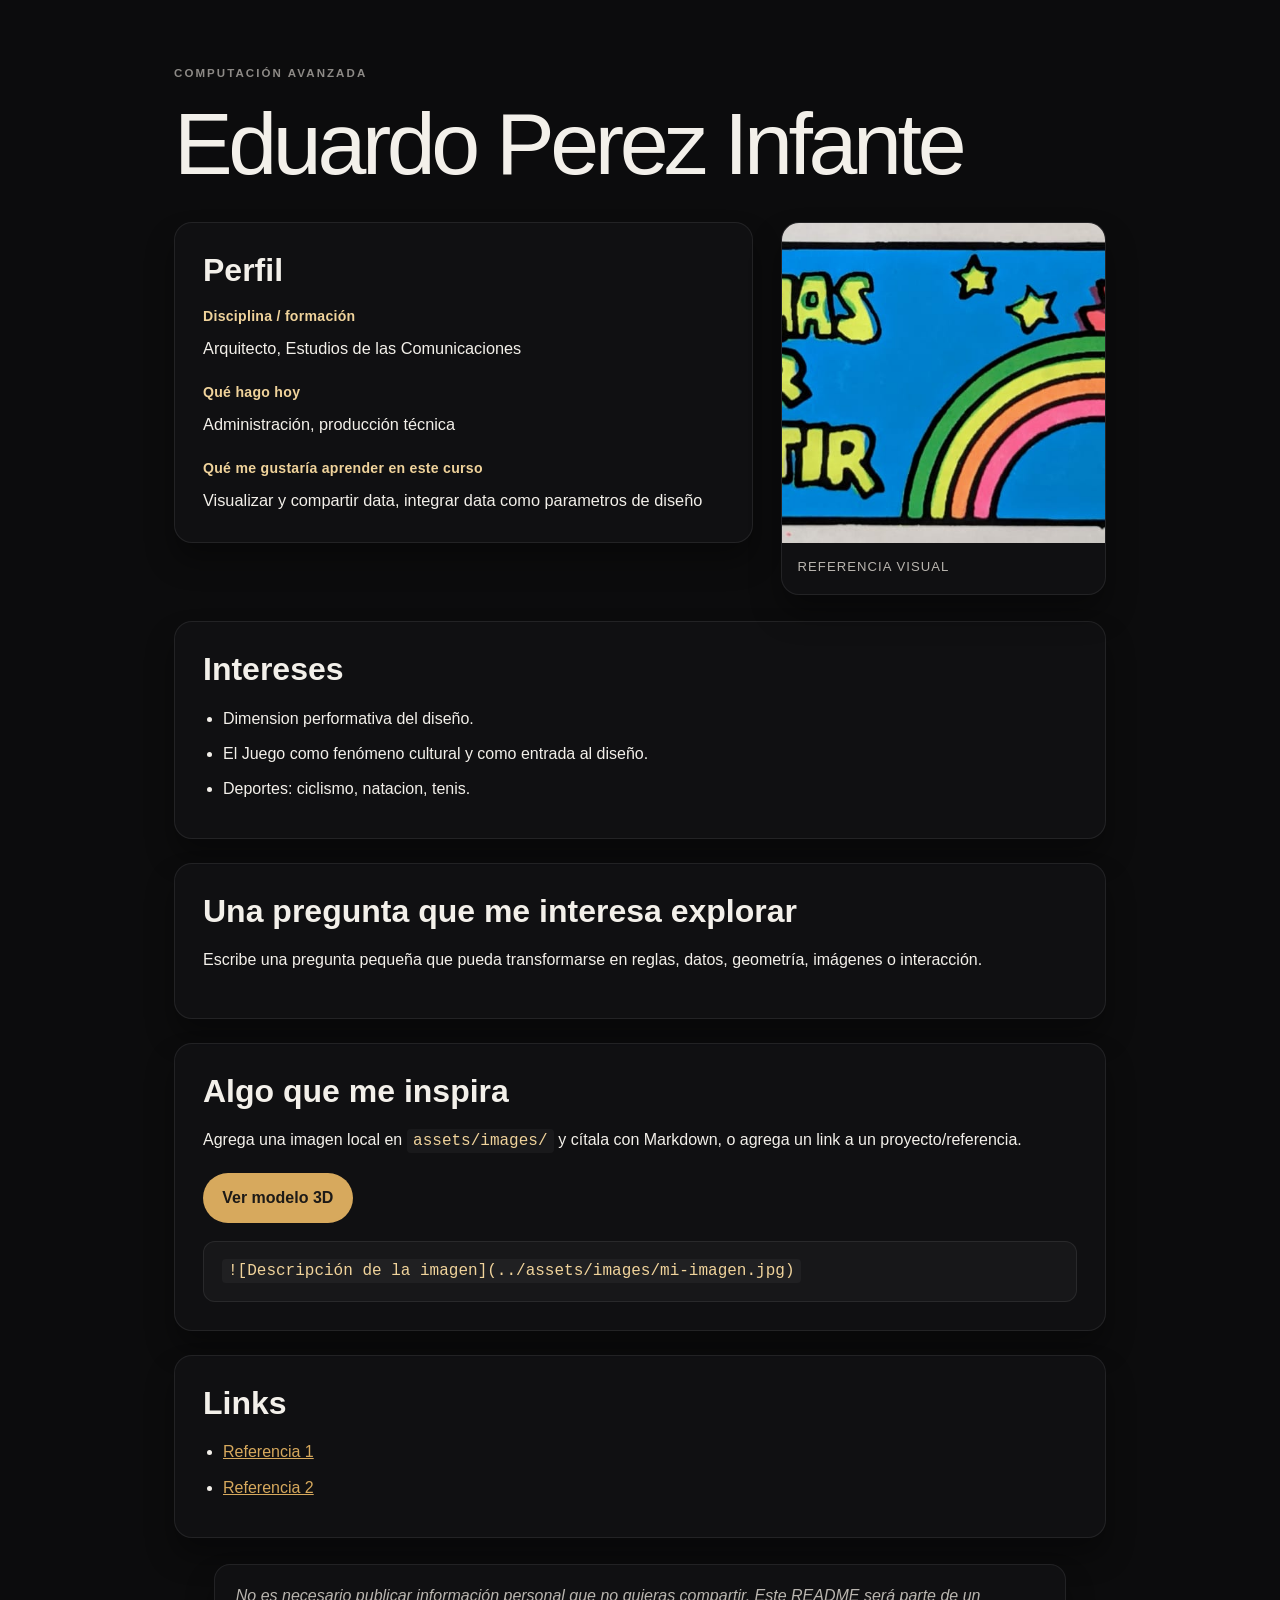
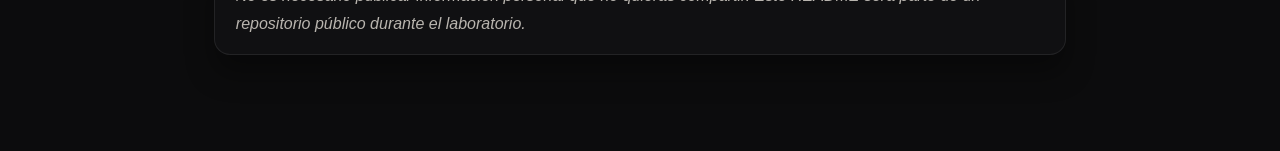
<file: index.html>
<!doctype html>
<html lang="es">
  <head>
    <meta charset="utf-8">
    <meta name="viewport" content="width=device-width, initial-scale=1">
    <meta
      name="description"
      content="Perfil de Eduardo Perez Infante para Computación Avanzada."
    >
    <title>Eduardo Perez Infante | Computación Avanzada</title>
    <link rel="stylesheet" href="styles.css">
  </head>
  <body>
    <main class="page">
      <header class="hero">
        <p class="eyebrow">COMPUTACIÓN AVANZADA</p>
        <h1>Eduardo Perez Infante</h1>
      </header>

      <section class="profile">
        <div class="profile-copy">
          <h2>Perfil</h2>
          <dl class="facts">
            <div>
              <dt>Disciplina / formación</dt>
              <dd>Arquitecto, Estudios de las Comunicaciones</dd>
            </div>
            <div>
              <dt>Qué hago hoy</dt>
              <dd>Administración, producción técnica</dd>
            </div>
            <div>
              <dt>Qué me gustaría aprender en este curso</dt>
              <dd>Visualizar y compartir data, integrar data como parametros de diseño</dd>
            </div>
          </dl>
        </div>

        <figure class="artwork">
          <img src="assets/images/gracias.jpg" alt="Referencia visual del proyecto">
          <figcaption>Referencia visual</figcaption>
        </figure>
      </section>

      <section class="section">
        <h2>Intereses</h2>
        <ul class="list">
          <li>Dimension performativa del diseño.</li>
          <li>El Juego como fenómeno cultural y como entrada al diseño.</li>
          <li>Deportes: ciclismo, natacion, tenis.</li>
        </ul>
      </section>

      <section class="section">
        <h2>Una pregunta que me interesa explorar</h2>
        <p>
          Escribe una pregunta pequeña que pueda transformarse en reglas, datos,
          geometría, imágenes o interacción.
        </p>
      </section>

      <section class="section">
        <h2>Algo que me inspira</h2>
        <p>
          Agrega una imagen local en <code>assets/images/</code> y cítala con Markdown,
          o agrega un link a un proyecto/referencia.
        </p>

        <div class="media-note">
          <a href="assets/models/replica_cabeza_recuay.glb" class="button">Ver modelo 3D</a>
          <pre><code>![Descripción de la imagen](../assets/images/mi-imagen.jpg)</code></pre>
        </div>
      </section>

      <section class="section">
        <h2>Links</h2>
        <ul class="links">
          <li><a href="https://example.com">Referencia 1</a></li>
          <li><a href="https://example.com">Referencia 2</a></li>
        </ul>
      </section>

      <blockquote class="note">
        No es necesario publicar información personal que no quieras compartir. Este
        README será parte de un repositorio público durante el laboratorio.
      </blockquote>
    </main>
  </body>
</html>
</file>
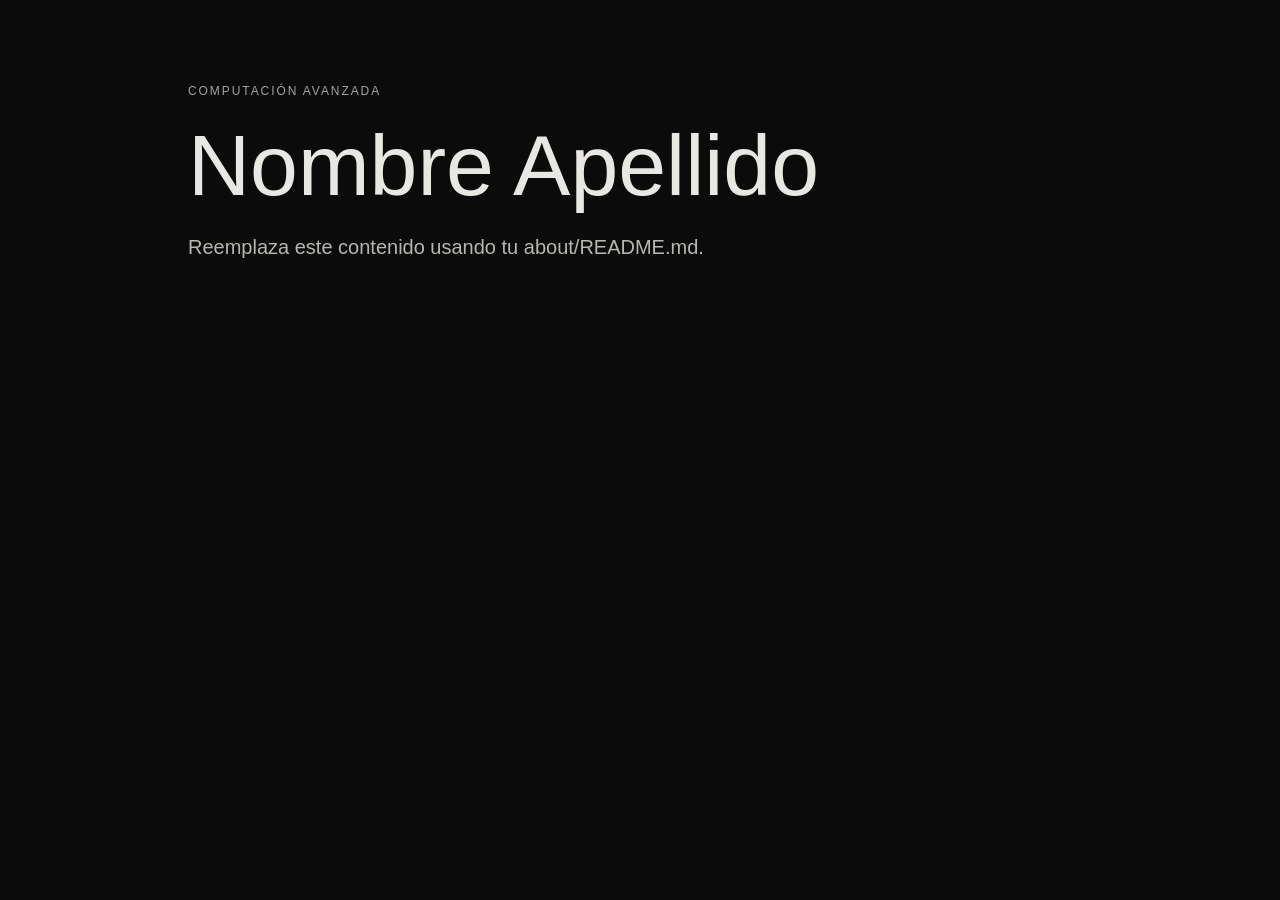
<file: templates/site-basic/index.html>
<!doctype html>
<html lang="es">
<head>
  <meta charset="utf-8">
  <meta name="viewport" content="width=device-width, initial-scale=1">
  <title>Computación Avanzada - About</title>
  <link rel="stylesheet" href="styles.css">
</head>
<body>
  <main class="page">
    <p class="eyebrow">COMPUTACIÓN AVANZADA</p>
    <h1>Nombre Apellido</h1>
    <p class="lead">Reemplaza este contenido usando tu about/README.md.</p>
  </main>
</body>
</html>
</file>
<file: styles.css>
:root {
  --bg: #0c0c0d;
  --panel: #121315;
  --panel-border: rgba(255, 255, 255, 0.08);
  --text: #f3f0ea;
  --muted: #b9b5af;
  --soft: #8d8a86;
  --accent: #d7a95d;
  --accent-strong: #f0d39b;
  --shadow: rgba(0, 0, 0, 0.34);
}

* {
  box-sizing: border-box;
}

html {
  scroll-behavior: smooth;
}

body {
  margin: 0;
  background: var(--bg);
  color: var(--text);
  font-family: Arial, Helvetica, sans-serif;
  line-height: 1.7;
}

img {
  max-width: 100%;
  display: block;
}

.page {
  max-width: 980px;
  margin: 0 auto;
  padding: 64px 24px 80px;
}

.hero {
  margin-bottom: 32px;
}

.eyebrow {
  margin: 0;
  color: var(--soft);
  text-transform: uppercase;
  letter-spacing: 0.18em;
  font-size: 0.72rem;
  font-weight: 700;
}

h1 {
  margin: 18px 0 0;
  font-size: clamp(2.8rem, 7vw, 5.5rem);
  line-height: 0.96;
  letter-spacing: -0.05em;
  font-weight: 500;
}

h2 {
  margin: 0 0 16px;
  font-size: clamp(1.4rem, 3vw, 2rem);
  line-height: 1.2;
  font-weight: 600;
}

.profile {
  display: grid;
  grid-template-columns: minmax(0, 1.6fr) minmax(260px, 0.9fr);
  gap: 28px;
  align-items: start;
  margin: 36px 0 26px;
}

.profile-copy,
.section,
.note {
  background: rgba(18, 19, 21, 0.72);
  border: 1px solid var(--panel-border);
  box-shadow: 0 18px 28px var(--shadow);
}

.profile-copy,
.section {
  border-radius: 18px;
  padding: 28px;
}

.facts {
  margin: 0;
  display: grid;
  gap: 18px;
}

.facts div {
  display: grid;
  gap: 6px;
}

.facts dt {
  color: var(--accent-strong);
  font-weight: 700;
  font-size: 0.88rem;
  letter-spacing: 0.02em;
}

.facts dd {
  margin: 0;
  color: var(--text);
  font-size: 1.02rem;
}

.artwork {
  margin: 0;
  background: rgba(18, 19, 21, 0.72);
  border: 1px solid var(--panel-border);
  border-radius: 18px;
  overflow: hidden;
  box-shadow: 0 18px 30px var(--shadow);
}

.artwork img {
  width: 100%;
  height: 100%;
  min-height: 320px;
  object-fit: cover;
}

.artwork figcaption {
  padding: 0.8rem 1rem 1rem;
  color: var(--muted);
  font-size: 0.82rem;
  letter-spacing: 0.08em;
  text-transform: uppercase;
}

.section {
  margin-top: 24px;
}

.list,
.links {
  margin: 0;
  padding-left: 1.25rem;
  color: var(--text);
}

.list li,
.links li {
  margin-bottom: 0.5rem;
}

.code,
pre,
code {
  font-family: "SFMono-Regular", Consolas, "Liberation Mono", Menlo, monospace;
}

code {
  background: rgba(255, 255, 255, 0.04);
  padding: 0.18rem 0.4rem;
  border-radius: 4px;
  color: var(--accent-strong);
}

.media-note {
  display: grid;
  gap: 18px;
  margin-top: 18px;
}

model-viewer {
  display: block;
  width: 100%;
  height: min(62vw, 520px);
  min-height: 320px;
  background: #1a1b1d;
  border: 1px solid var(--panel-border);
  border-radius: 12px;
}

.button {
  display: inline-flex;
  align-items: center;
  justify-content: center;
  max-width: fit-content;
  padding: 0.7rem 1.2rem;
  border-radius: 999px;
  background: var(--accent);
  color: #1d1a17;
  text-decoration: none;
  font-weight: 700;
  transition: transform 0.2s ease, opacity 0.2s ease;
}

.button:hover,
.button:focus-visible {
  transform: translateY(-1px);
  opacity: 0.92;
}

pre {
  margin: 0;
  overflow-x: auto;
  padding: 1rem 1.1rem;
  border-radius: 12px;
  background: rgba(255, 255, 255, 0.03);
  border: 1px solid var(--panel-border);
  color: var(--muted);
}

.note {
  margin-top: 26px;
  border-radius: 16px;
  padding: 1.1rem 1.3rem;
  color: var(--muted);
  font-style: italic;
}

a {
  color: var(--accent);
}

@media (max-width: 700px) {
  .page {
    padding-top: 48px;
  }

  .profile {
    grid-template-columns: 1fr;
  }

  .profile-copy,
  .section,
  .note {
    padding: 22px 18px;
  }
}
</file>
<file: templates/site-basic/styles.css>
*{box-sizing:border-box}body{margin:0;background:#0b0b0c;color:#e8e7e3;font-family:Arial,Helvetica,sans-serif}.page{max-width:960px;margin:0 auto;padding:72px 28px}.eyebrow{font-size:12px;letter-spacing:.16em;color:#a4a39e}.lead{font-size:20px;line-height:1.5;color:#b8b6b0}h1{font-size:clamp(42px,8vw,86px);font-weight:500;line-height:1;margin:24px 0}a{color:#f0d36e}
</file>
